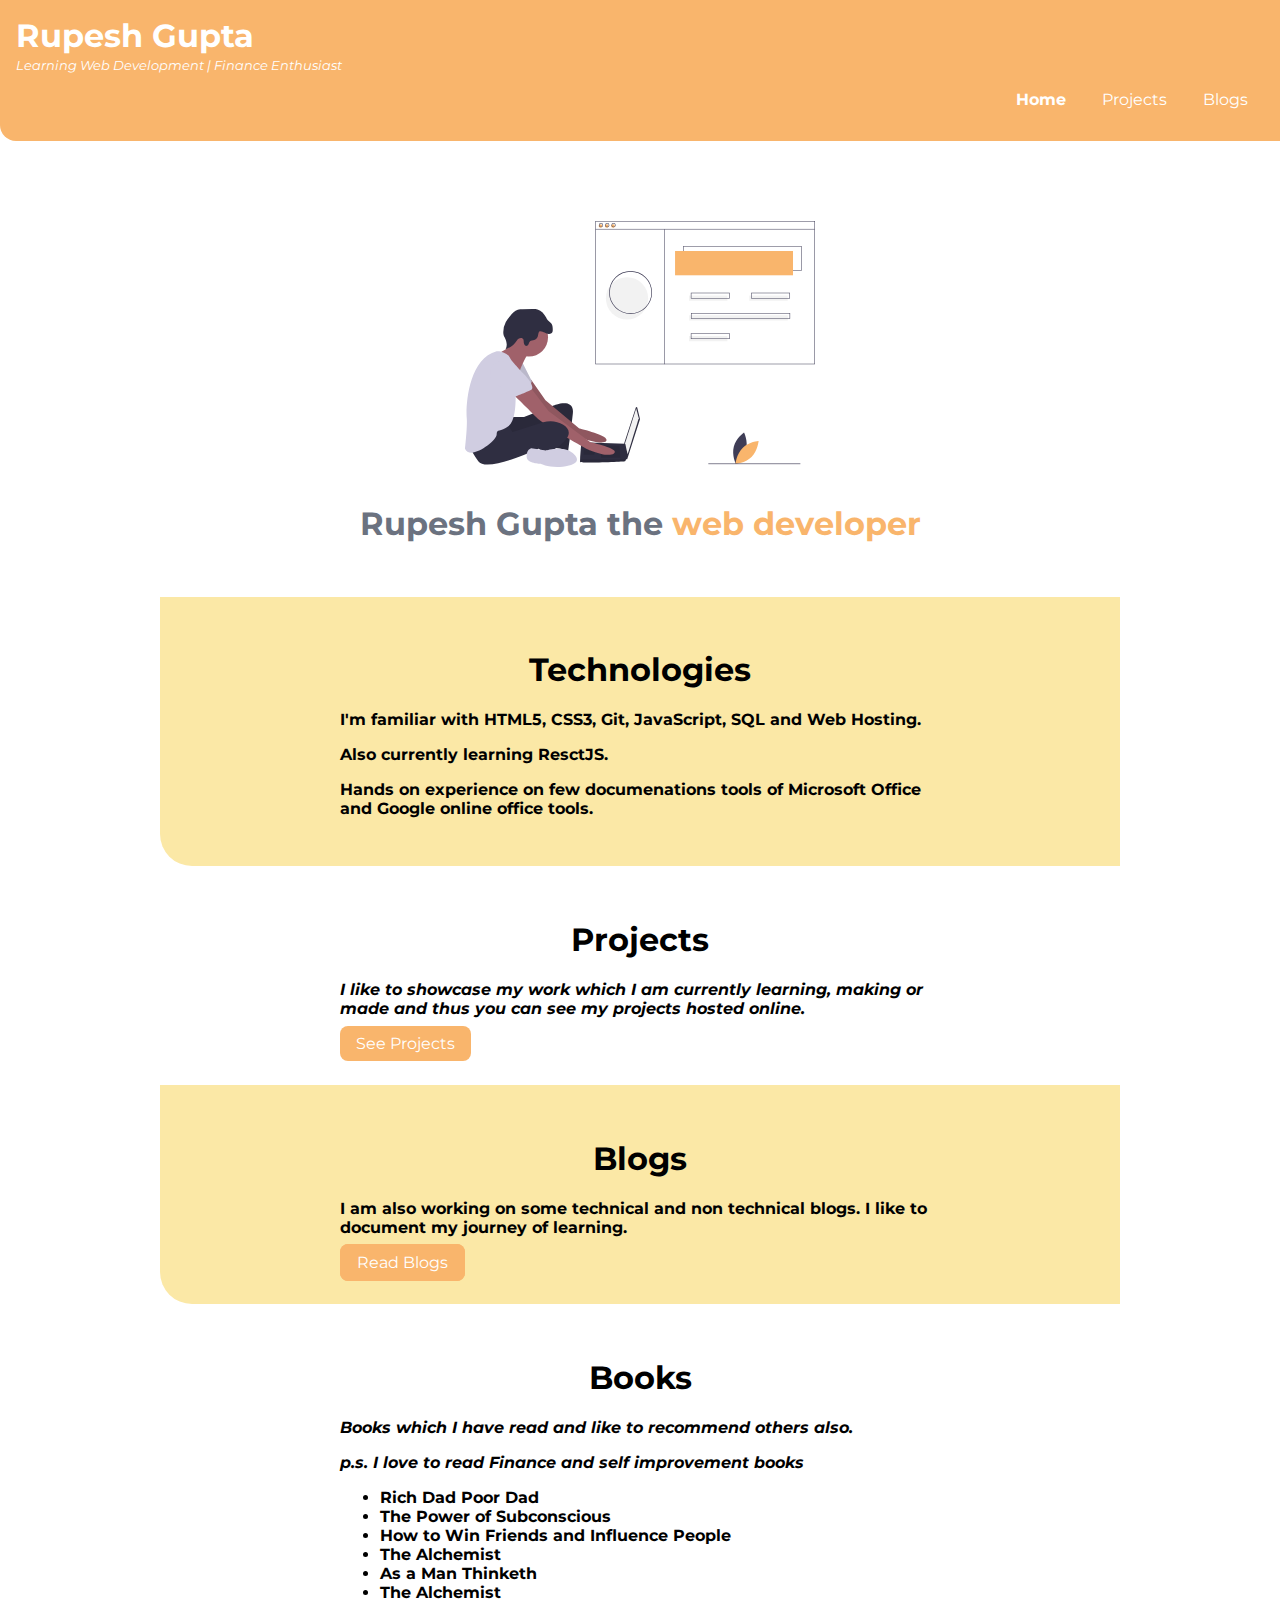
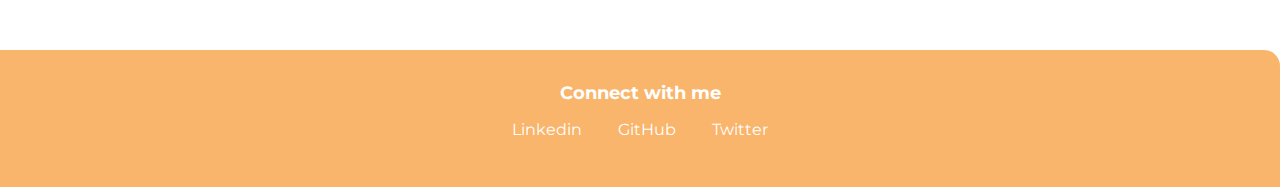
<file: index.html>
<!DOCTYPE html>
<html lang="en">

<head>
    <meta charset="UTF-8">
    <meta name="viewport" content="width=device-width, initial-scale=1.0">
    <title>Home | Rupesh Gupta</title>
    <link rel="stylesheet" href="style.css">
</head>

<body>
    <!-- nav -->
    <nav class="navigation container">

        <div class="nav-brand">Rupesh Gupta</div>
        <div class="nav intro"><small><em>Learning Web Development | Finance Enthusiast</em></small></div>

        <ul class="list-non-bullet nav-pills">

            <li class="list-item-inline">
                <a class="link link-active" href="/">Home</a>
            </li>

            <li class="list-item-inline">
                <a class="link" href="/">Projects</a>
            </li>

            <li class="list-item-inline">
                <a class="link" href="/">Blogs</a>
            </li>

        </ul>
    </nav>

    <!-- header -->
    <header class="hero">

        <img class="hero-img" src="images/homePageImg3.svg" alt="">
        <h1 class="hero-heading">Rupesh Gupta the <span class="heading-inverted">web developer</span></h1>

    </header>

    <!-- section -->
    <section class="section ow">

        <div class="container container-center">

            <h1>Technologies</h1>
            <p><strong>I'm familiar with HTML5, CSS3, Git, JavaScript, SQL and Web Hosting.</strong></p>
            <p><strong>Also currently learning ResctJS.</strong></p>
            <p><strong>Hands on experience on few documenations tools of Microsoft Office and Google online office
                    tools.</strong></p>
        </div>
    </section>

    <!-- setion -->
    <section class="section">

        <div class="container container-center">
            <h1>Projects</h1>
            <p><em><strong>I like to showcase my work which I am currently learning, making or made and thus you can see
                        my projects hosted online.</strong></em></p>
            <a href="projects.html" class=" link primary-link">See Projects</a>
        </div>

    </section>

    <section class="section ow">

        <div class="container container-center">

            <h1>Blogs</h1>
            <p><strong>I am also working on some technical and non technical blogs. I like to document my journey of
                    learning.</strong></p>
            <a href="blogs.html" class="link secondary-link">Read Blogs</a>
        </div>
    </section>

    <section class="section">

        <div class="container container-center">
            <h1>Books</h1>
            <p><em><strong>Books which I have read and like to recommend others also.
                        <p>p.s. I love to read Finance and self improvement books</p>
                    </strong></em></p>
            <strong>
                <ul>
                    <li>Rich Dad Poor Dad</li>
                    <li>The Power of Subconscious</li>
                    <li>How to Win Friends and Influence People</li>
                    <li>The Alchemist</li>
                    <li>As a Man Thinketh</li>
                    <li>The Alchemist</li>
                </ul>
            </strong>
            <!-- <a href="/" class=" link primary-link">See Projects</a> -->
        </div>
    </section>

    <!-- footer -->
    <footer class="footer">
        <div class="footer-header">Connect with me</div>
        <ul class="social-links list-non-bullet">
            <li class="list-item-inline">
                <a class="link" href="https://www.linkedin.com/in/rupeshgupta369/">Linkedin</a>
            </li>
            <li class="list-item-inline">
                <a class="link" href="https://github.com/rupeshgupta369">GitHub</a>
            </li>
            <li class="list-item-inline">
                <a class="link" href="https://twitter.com/rupeshgupta369">Twitter</a>
            </li>
        </ul>
    </footer>
</body>

</html>
</file>
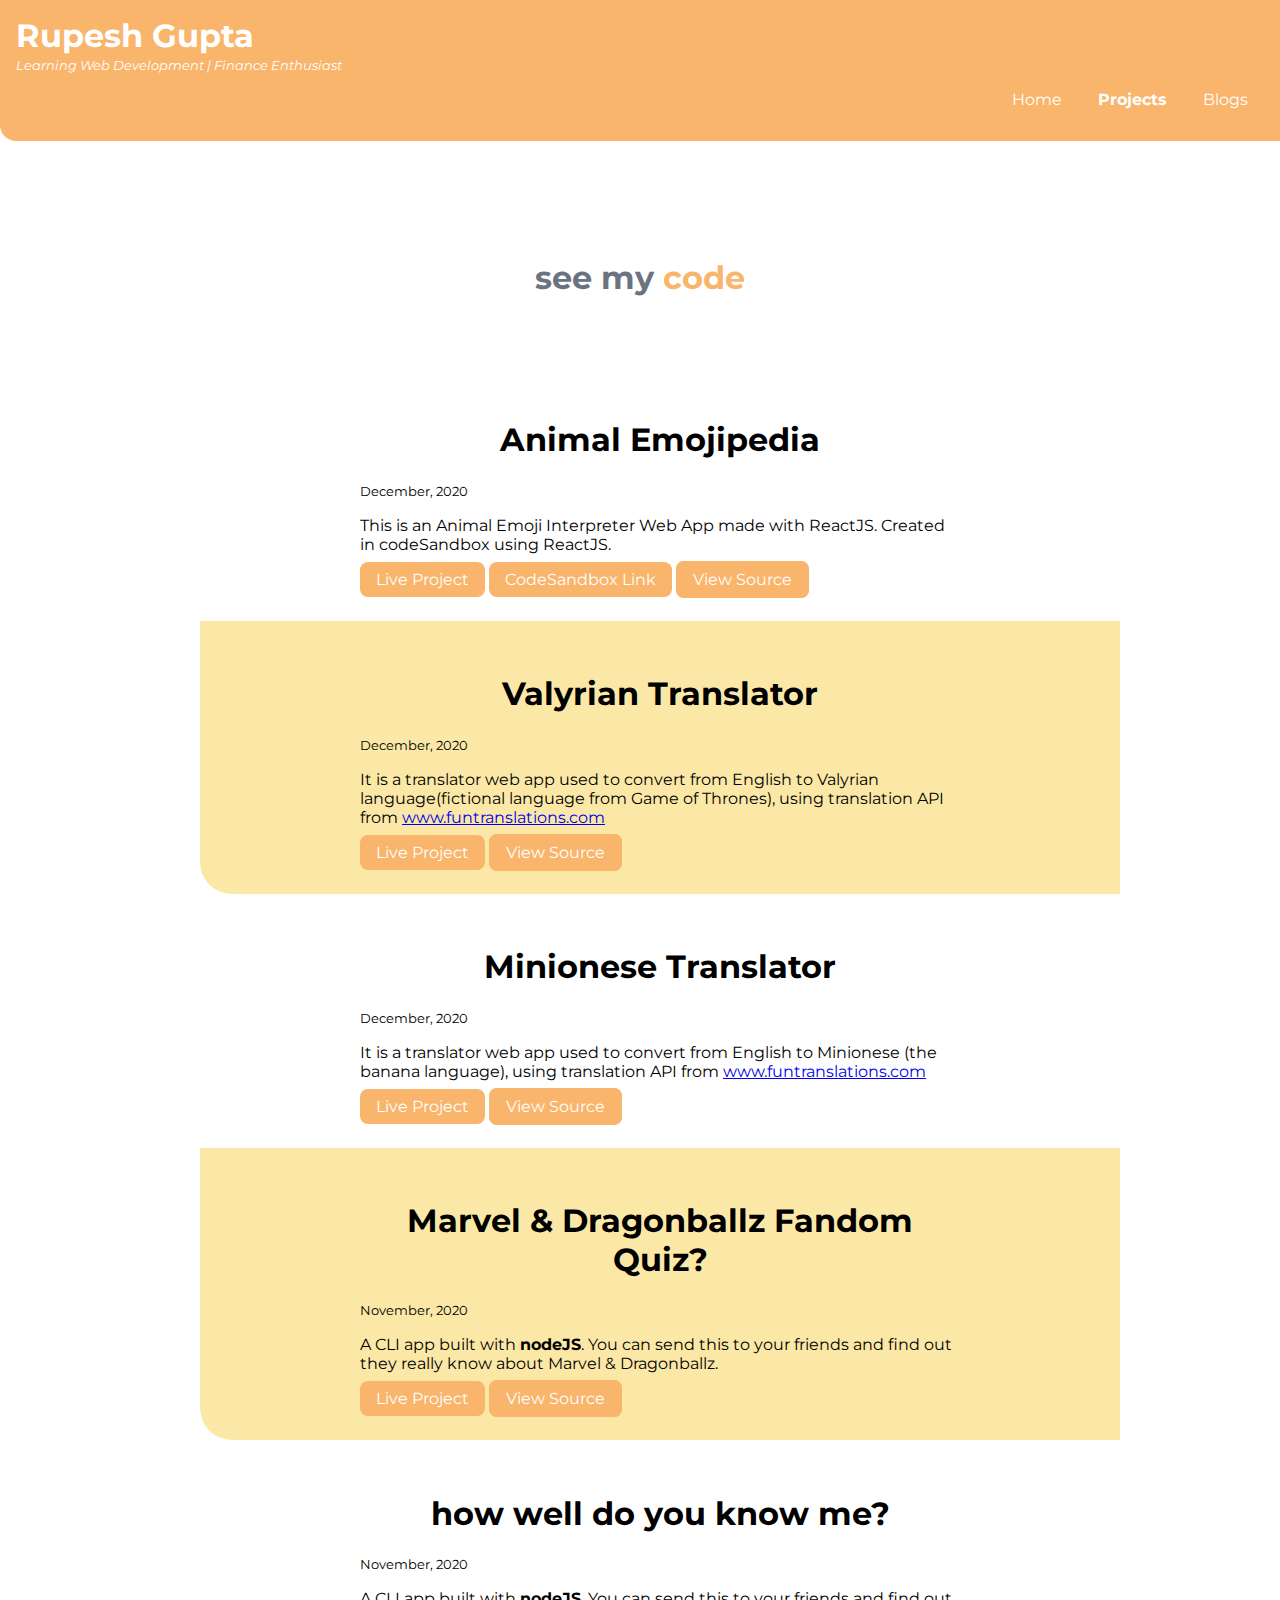
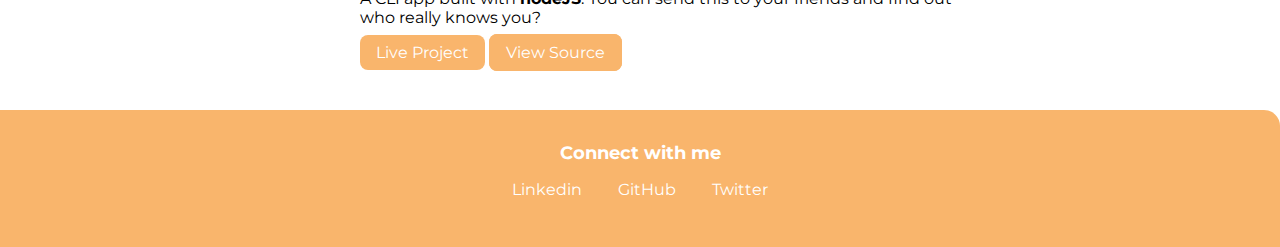
<file: projects.html>
<!DOCTYPE html>
<html lang="en">

<head>
    <meta charset="UTF-8">
    <meta name="viewport" content="width=device-width, initial-scale=1.0">
    <title>projects | Rupesh Gupta</title>
    <link rel="stylesheet" href="style.css">
</head>

<body>
    <nav class="navigation container">
        <div class="nav-brand">Rupesh Gupta</div>
        <div class="nav intro"><small><em>Learning Web Development | Finance Enthusiast</em></small></div>

        <ul class="list-non-bullet nav-pills">

            <li class="list-item-inline">
                <a class="link" href="index.html">Home</a>
            </li>

            <li class="list-item-inline">
                <a class="link  link-active" href="#">Projects</a>
            </li>

            <li class="list-item-inline">
                <a class="link" href="blogs.html">Blogs</a>
            </li>

        </ul>
    </nav>

    <header class="hero">
        <h1 class="hero-heading">see my <span class="heading-inverted"> code</span></h1>
    </header>
    <!-- order list -->
    <div>
        <ul class="list-non-bullet">
            <!-- <div>
        <li>
            <h1>how well do you know me?</h1>
            <small>November, 2020</small>
            <p>A CLI app built with <strong>nodeJS</strong>. You can send this to your friends and find out who really knows you</p>
             <a class="link primary-link" href="/">Live Project</a>
            <a class="link secondary-link" href="/">View Source</a>
        </li>
     </div> -->

            <section class="section ">
                <div class="container container-center">
                    <li>
                        <h1>Animal Emojipedia</h1>
                        <small>December, 2020</small>
                        <p>This is an Animal Emoji Interpreter Web App made with ReactJS. Created in codeSandbox using
                            ReactJS.
                        </p>
                        <a class="link primary-link" href="https://animalemojipedia.netlify.app/" target="_blank">Live
                            Project</a>
                        <a class="link primary-link" href="https://c6yln.csb.app/" target="_blank">CodeSandbox Link</a>
                        <a class="link secondary-link"
                            href="https://github.com/rupeshgupta369/Animal-Emojipedia_FirstReactApp-NeogcampMark8"
                            target="_blank">View Source</a>
                    </li>
                </div>
            </section>

            <!--  -->

            <section class="section ow">
                <div class="container container-center">
                    <li>
                        <h1>Valyrian Translator</h1>
                        <small>December, 2020</small>
                        <p>It is a translator web app used to convert from English to Valyrian language(fictional
                            language from Game of Thrones), using translation API from <a
                                href="https://funtranslations.com" target="_blank">www.funtranslations.com</a></p>
                        <a class="link primary-link" href="https://valyriantranslation.netlify.app/"
                            target="_blank">Live
                            Project</a>
                        <a class="link secondary-link"
                            href="https://github.com/rupeshgupta369/valyrian-language-translator" target="_blank">View
                            Source</a>
                    </li>
                </div>
            </section>

            <!--  -->
            <section class="section ">
                <div class="container container-center">
                    <li>
                        <h1>Minionese Translator</h1>
                        <small>December, 2020</small>
                        <p>It is a translator web app used to convert from English to Minionese (the banana language),
                            using translation API from <a href="https://funtranslations.com"
                                target="_blank">www.funtranslations.com</a>
                        </p>
                        <a class="link primary-link" href="https://minionese-language-translator.netlify.app/"
                            target="_blank">Live Project</a>
                        <a class="link secondary-link"
                            href="https://github.com/rupeshgupta369/neogcamp-lesson-3-StudentNameSite-"
                            target="_blank">View Source</a>
                    </li>
                </div>
            </section>

            <!--  -->

            <section class="section ow">
                <div class="container container-center">
                    <li>
                        <h1>Marvel & Dragonballz Fandom Quiz?</h1>
                        <small>November, 2020</small>
                        <p>A CLI app built with <strong>nodeJS</strong>. You can send this to your friends and find out
                            they really know about Marvel & Dragonballz.</p>
                        <a class="link primary-link" href="https://repl.it/@RupeshGupta/Project-2-p2#index.js"
                            target="_blank">Live
                            Project</a>
                        <a class="link secondary-link"
                            href="https://github.com/rupeshgupta369/project2-neogcamp/blob/main/marvelDragonballQuiz.js"
                            target="_blank">View Source</a>
                    </li>
                </div>
            </section>

            <!--  -->

            <section class="section ">
                <div class="container container-center">
                    <li>
                        <h1>how well do you know me?</h1>
                        <small>November, 2020</small>
                        <p>A CLI app built with <strong>nodeJS</strong>. You can send this to your friends and find out
                            who really knows you?</p>
                        <a class="link primary-link" href="https://repl.it/@RupeshGupta/Project-1-p1#index.js"
                            target="_blank">Live
                            Project</a>
                        <a class="link secondary-link"
                            href="https://github.com/rupeshgupta369/project1-neogcamp/blob/main/doYouKnowQuiz.js"
                            target="_blank">View Source</a>
                    </li>
                </div>
            </section>
        </ul>
    </div>

    <!-- footer -->

    <footer class="footer">
        <div class="footer-header">Connect with me</div>
        <ul class="social-links list-non-bullet">
            <li class="list-item-inline">
                <a class="link" href="https://www.linkedin.com/in/rupeshgupta369/">Linkedin</a>
            </li>
            <li class="list-item-inline">
                <a class="link" href="https://github.com/rupeshgupta369">GitHub</a>
            </li>
            <li class="list-item-inline">
                <a class="link" href="https://twitter.com/rupeshgupta369">Twitter</a>
            </li>
        </ul>
    </footer>
</body>

</html>
</file>
<file: style.css>
@import url('https://fonts.googleapis.com/css2?family=Montserrat:wght@400;700&display=swap');

:root {
    --primary-color: #7c3AED;
    --off-white: #f3f4f6;
    --dark-gray: #6B7280;
    --background-color: #F4976C;
    --background-color2: #FBE8A6;
    --background-color3: #F9B56C;
    --background-color4: #FFE042;
    --background-color5: #E71989;
    --color3: #303C6C;
    --color4: #B4DFE5;
    --color5: #D2FDFF;
    --black: #000000;
    --white: #FFFFFF;
}

body {
    font-family: 'Montserrat',
        sans-serif;
    margin: 0px;

}

hr {
    margin: 2rem 0rem;
}

/* container */
.container {
    padding-left: 1rem;
    padding-right: 1rem;
}

.container-center {
    max-width: 600px;
    margin: auto;
    border-bottom-left-radius: 1rem;
}

/* 
.container-fluid{

} */

/* links */
.link {
    box-sizing: border-box;
    text-decoration: none;
    padding: 0.5rem 1rem;
    margin-top: 1rem;
    margin-bottom: 1rem;
}

.primary-link {
    background-color: var(--background-color3);
    border-radius: 0.5rem;
    color: white;
}

.secondary-link {
    color: var(--white);
    border-radius: 0.5rem;
    background-color: var(--background-color3);
    border: 1px solid var(--background-color3);
}

/* list */
.list-non-bullet {
    list-style: none;
}

.list-item-inline {
    display: inline;
    padding: 0rem, 0.5rem;
}

/* navigation */
.navigation {
    background-color: var(--background-color3);
    color: white;
    padding: 1rem;
    border-bottom-left-radius: 1rem;

}

.navigation .nav-brand {
    font-weight: bold;
    font-size: 2rem;
}

.navigation .nav-pills {
    text-align: right;
}

.navigation .link {
    color: white;
}

.navigation .link-active {
    font-weight: bold;
}

/* header */

.hero {
    padding: 2rem;
    padding-top: 5rem;
    text-align: center;

}

.hero .hero-img {
    max-width: 350px;
    display: block;
    margin: auto;
}

.hero-heading {
    padding-top: 1rem;
    color: var(--dark-gray);
    text-align: center;
}

.heading-inverted {
    color: var(--background-color3);
}

/* section */
.section {
    padding: 2rem;
}

.section h1 {
    text-align: center;
}

.ow {
    background-color: var(--background-color2);
    border-bottom-left-radius: 2rem;
    /* border-radius: 2rem; */
margin-left: 10em;
margin-right: 10em;
}

/* footer */
.footer-header {
    font-weight: bold;
    font-size: large;
}

.footer {
    background-color: var(--background-color3);
    padding: 2rem 1rem;
    text-align: center;
    color: white;
    border-top-right-radius: 1rem;
}

.footer .link {
    color: white;
}

.footer ul {
    padding-inline-start: 0px;
}
</file>
